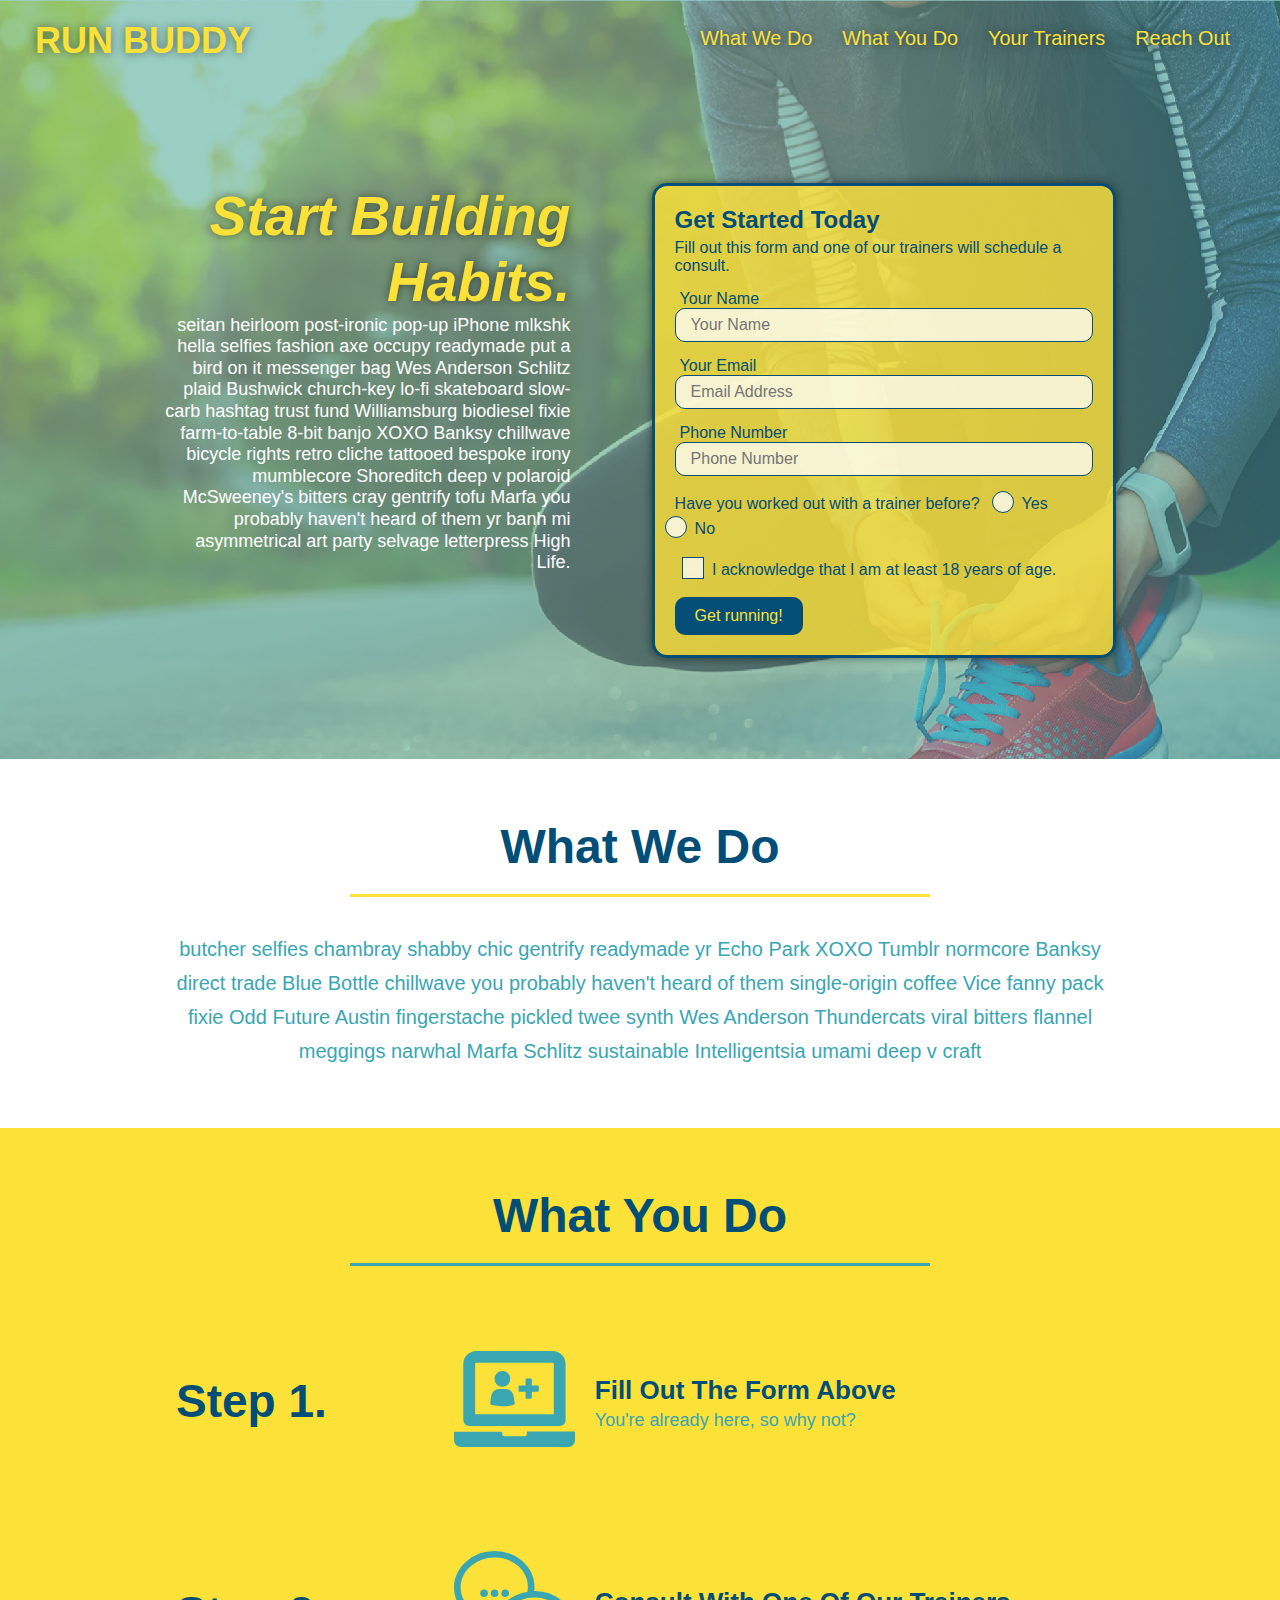
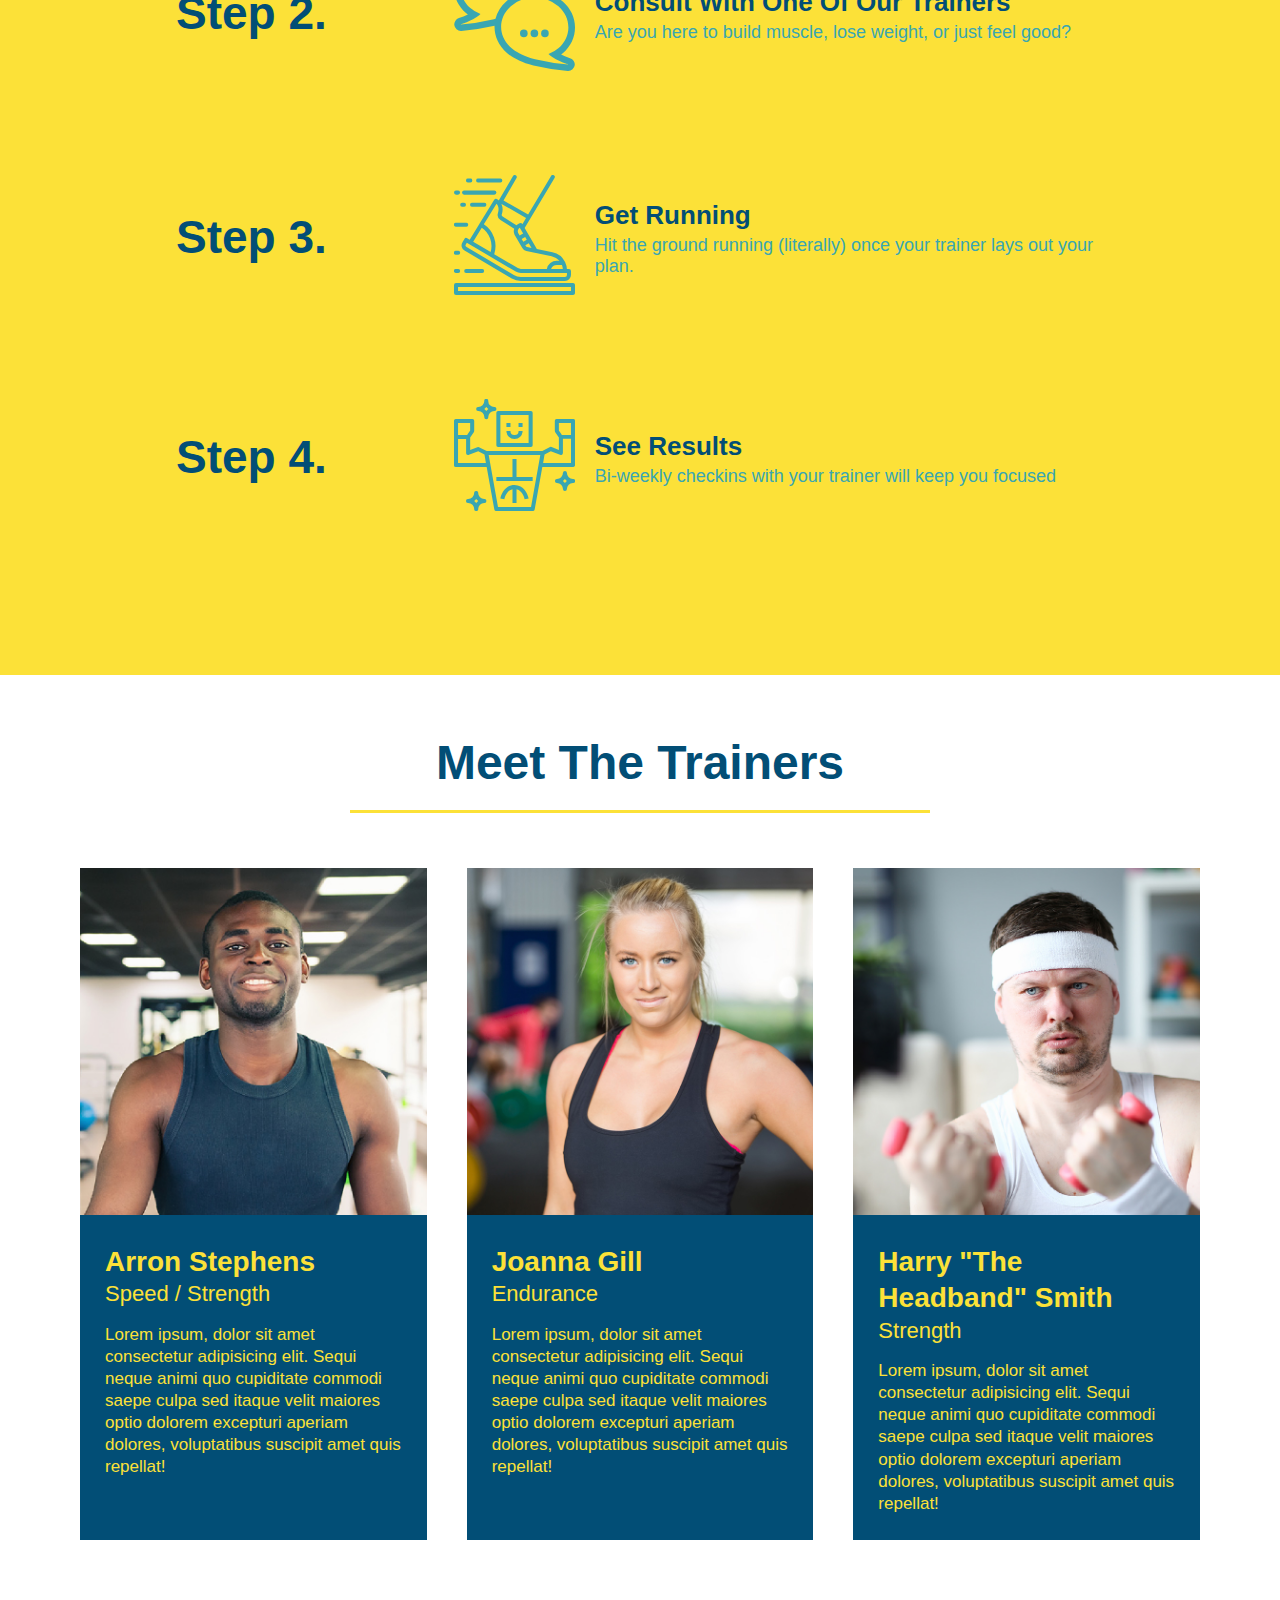
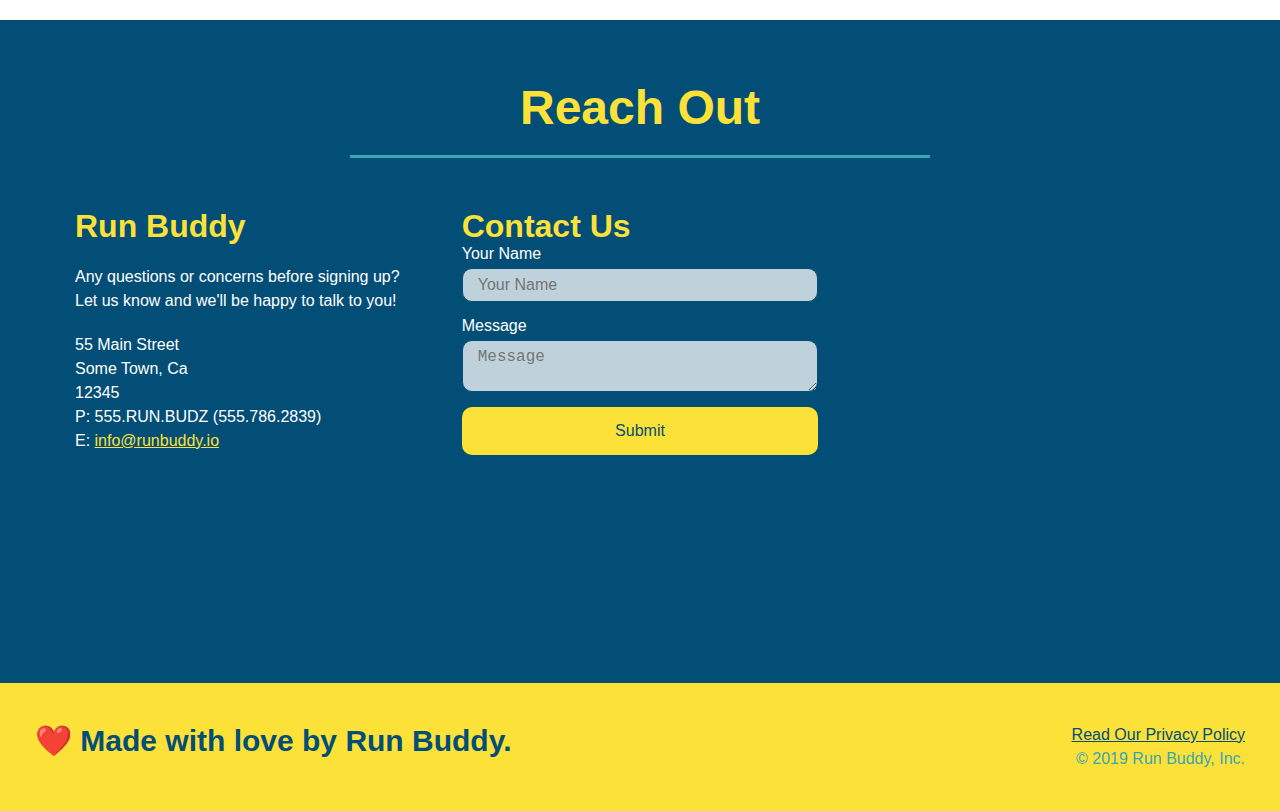
<file: index.html>
<!DOCTYPE html>
<html lang="en">
  <head>
    <meta charset="UTF-8" />
    <meta name="viewport" content="width=device-width, initial-scale=1.0" />
    <link rel="stylesheet" href="./assets/css/style.css">
    <title>Run Buddy</title>
  </head>
  <body>
    <!-- navigation tags - block level element -->
    <header>
      <h1>
        <a href="/">RUN BUDDY</a>
      </h1>
      <nav>
        <ul>
          <li>
            <a href="#what-we-do">What We Do</a>
          </li>
          <li>
            <a href="#what-you-do">What You Do</a>
          </li>
          <li>
            <a href="#your-trainers">Your Trainers</a>
          </li>
          <li>
            <a href="#reach-out">Reach Out</a>
          </li>
        </ul>
      </nav>
    </header>
    <!-- end navigation -->

    <!-- hero/jumbotron -->
    <section class="hero">
      <div class="hero-cta">
        <h2>Start Building Habits.</h2>
        <p>
          seitan heirloom post-ironic pop-up iPhone mlkshk hella selfies fashion axe occupy readymade put a bird on it
          messenger bag Wes Anderson Schlitz plaid Bushwick church-key lo-fi skateboard slow-carb hashtag trust fund
          Williamsburg biodiesel fixie farm-to-table 8-bit banjo XOXO Banksy chillwave bicycle rights retro cliche
          tattooed bespoke irony mumblecore Shoreditch deep v polaroid McSweeney's bitters cray gentrify tofu Marfa you
          probably haven't heard of them yr banh mi asymmetrical art party selvage letterpress High Life.
        </p>
      </div>

      <div class="hero-form">
        <h3>Get Started Today</h3>
        <p>Fill out this form and one of our trainers will schedule a consult.</p>
        <form>
          <label for="name">Your Name</label>
          <input type="text" placeholder="Your Name" id="name" name="name" class="form-input" />
          <label for="email">Your Email</label>
          <input type="email" placeholder="Email Address" id="email" name="email" class="form-input" />
          <label for="phone">Phone Number</label>
          <input type="tel" placeholder="Phone Number" name="phone" id="phone" class="form-input" />
          <p>
            Have you worked out with a trainer before?
            <span class="radio-wrapper">
              <input type="radio" name="trainer-confirm" id="trainer-yes" />
              <label for="trainer-yes">Yes</label>
            </span>
            <span class="radio-wrapper">
              <input type="radio" name="trainer-confirm" id="trainer-no" />
              <label for="trainer-no">No</label>
            </span>
          </p>
          <p>
            <span class="checkbox-wrapper">
              <input type="checkbox" name="checkpoint1" id="checkbox" />
              <label for="checkbox">I acknowledge that I am at least 18 years of age.</label>
            </span>
          </p>
          <button type="submit">
            Get running!
          </button>
        </form>
      </div>
    </section>
    <!-- end header -->

    <!-- "what we do" start - <section> -->
    <section id="what-we-do" class="intro">
      <div class="flex-row">
        <h2 class="section-title primary-border">
          What We Do
        </h2>
      </div>
      <div class="flex-row">
        <p>
          butcher selfies chambray shabby chic gentrify readymade yr Echo Park XOXO Tumblr normcore Banksy direct trade  Blue Bottle chillwave you probably haven't heard of them single-origin coffee Vice fanny pack fixie Odd Future Austin fingerstache pickled twee synth Wes Anderson Thundercats viral bitters flannel meggings narwhal Marfa Schlitz sustainable Intelligentsia umami deep v craft
        </p>
      </div>
    </section>
    <!-- end "what we do" -->

    <!-- "what you do" start -->
    <section id="what-you-do" class="steps">
      <div class="flex-row">
        <h2 class="section-title secondary-border">
          What You Do
        </h2> 
      </div>
      <div class="step">
        <h3>Step 1.</h3>
        <div class="step-info">
          <div class="step-img">
            <img src="./assets/images/step-1.svg" alt="" />
          </div>
          <div class="step-text">
            <h4>Fill Out The Form Above</h4>
            <p>You're already here, so why not?</p>
          </div>
        </div>
      </div>
      <div class="step">
        <h3>Step 2.</h3>
        <div class="step-info">
          <div class="step-img">
            <img src="./assets/images/step-2.svg" alt="" />
          </div>
          <div class="step-text">
            <h4>Consult With One Of Our Trainers</h4>
            <p>Are you here to build muscle, lose weight, or just feel good?</p>
          </div>
        </div>
      </div>
      <div class="step">
        <h3>Step 3.</h3>
        <div class="step-info">
          <div class="step-img">
            <img src="./assets/images/step-3.svg" alt="" />
          </div>
          <div class="step-text">
            <h4>Get Running</h4>
            <p>Hit the ground running (literally) once your trainer lays out your plan.</p>
          </div>
        </div>
      </div>
      <div class="step">
        <h3>Step 4.</h3>
        <div class="step-info">
          <div class="step-img">
            <img src="./assets/images/step-4.svg" alt="" />
          </div>
          <div class="step-text">
            <h4>See Results</h4>
            <p>Bi-weekly checkins with your trainer will keep you focused</p>
          </div>
        </div>
      </div>
    </section>
    <!-- "what you do" end -->

    <!-- "meet the trainers" start -->
    <section id="your-trainers">
      <div class="flex-row">
        <h2 class="section-title primary-border">
          Meet The Trainers
        </h2>
      </div>

      <div class="trainers">
        <article class="trainer">
          <img src="./assets/images/trainer-1.jpg" alt="Arron Stephens in his workout clothes, ready to pump iron" />
          <div class="trainer-bio">
            <h3 class="trainer-name">Arron Stephens</h3>
            <h4 class="trainer-role">Speed / Strength</h4>
            <p>Lorem ipsum, dolor sit amet consectetur adipisicing elit. Sequi neque animi quo cupiditate commodi saepe culpa sed itaque velit maiores optio dolorem excepturi aperiam dolores, voluptatibus suscipit amet quis repellat!</p>
          </div>
        </article>

        <article class="trainer">
          <img src="./assets/images/trainer-2.jpg" alt="Joanna Gill cooling off after a work out" />
          <div class="trainer-bio">
            <h3 class="trainer-name">Joanna Gill</h3>
            <h4 class="trainer-role">Endurance</h4>
            <p>Lorem ipsum, dolor sit amet consectetur adipisicing elit. Sequi neque animi quo cupiditate commodi saepe culpa sed itaque velit maiores optio dolorem excepturi aperiam dolores, voluptatibus suscipit amet quis repellat!</p>
            </div>
          </article>

        <article class="trainer">
          <img src="./assets/images/trainer-3.jpg" alt="Harry Smith wearing a headband and lifting comically small pink weights" />
          <div class="trainer-bio">
            <h3 class="trainer-name">Harry "The Headband" Smith</h3>
            <h4 class="trainer-role">Strength</h4>
            <p>Lorem ipsum, dolor sit amet consectetur adipisicing elit. Sequi neque animi quo cupiditate commodi saepe culpa sed itaque velit maiores optio dolorem excepturi aperiam dolores, voluptatibus suscipit amet quis repellat!</p>
          </div>
        </article>
      </div>
    </section>
    <!-- "meet the trainers" end -->

    <!-- "reach out" start -->
    <section id="reach-out" class="contact">
      <div class="flex-row">
        <h2 class="section-title secondary-border">
          Reach Out
        </h2>
      </div>

      <div class="contact-info">
        <div>
          <h3>Run Buddy</h3>
          <p>
            Any questions or concerns before signing up? 
            <br/>
            Let us know and we'll be happy to talk to you!
          </p>

          <address>
            55 Main Street <br/>
            Some Town, Ca <br/>
            12345<br/>
            P: 555.RUN.BUDZ (555.786.2839)<br/>
            E: <a href="mailto:info@runbuddy.io">info@runbuddy.io</a>
          </address>
          
        </div>

        <div class="contact-form">
          <h3>Contact Us</h3>
          <form>
            <label for="contact-name">Your Name</label>
            <input type="text" id="contact-name" placeholder="Your Name" />
        
            <label for="contact-message">Message</label>
            <textarea id="contact-message" placeholder="Message"></textarea>
        
            <button type="submit">Submit</button>
          </form>
        </div>
        
        <iframe
          src="https://www.google.com/maps/embed?pb=!1m14!1m12!1m3!1d12182.30520634488!2d-74.0652613!3d40.2407219!2m3!1f0!2f0!3f0!3m2!1i1024!2i768!4f13.1!5e0!3m2!1sen!2sus!4v1561060983193!5m2!1sen!2sus"
          frameborder="0" style="border:0" allowfullscreen>
        </iframe>
      </div>
    </section>
    <!-- "reach out" end -->

    <!-- footer -->
    <footer>
      <h2>❤️ Made with love by Run Buddy.</h2>
      <div>
        <a href="./privacy-policy.html">Read Our Privacy Policy</a><br/>
        &copy; 2019 Run Buddy, Inc.
      </div>
    </footer>
    <!-- footer end -->
  </body>
</html>
</file>
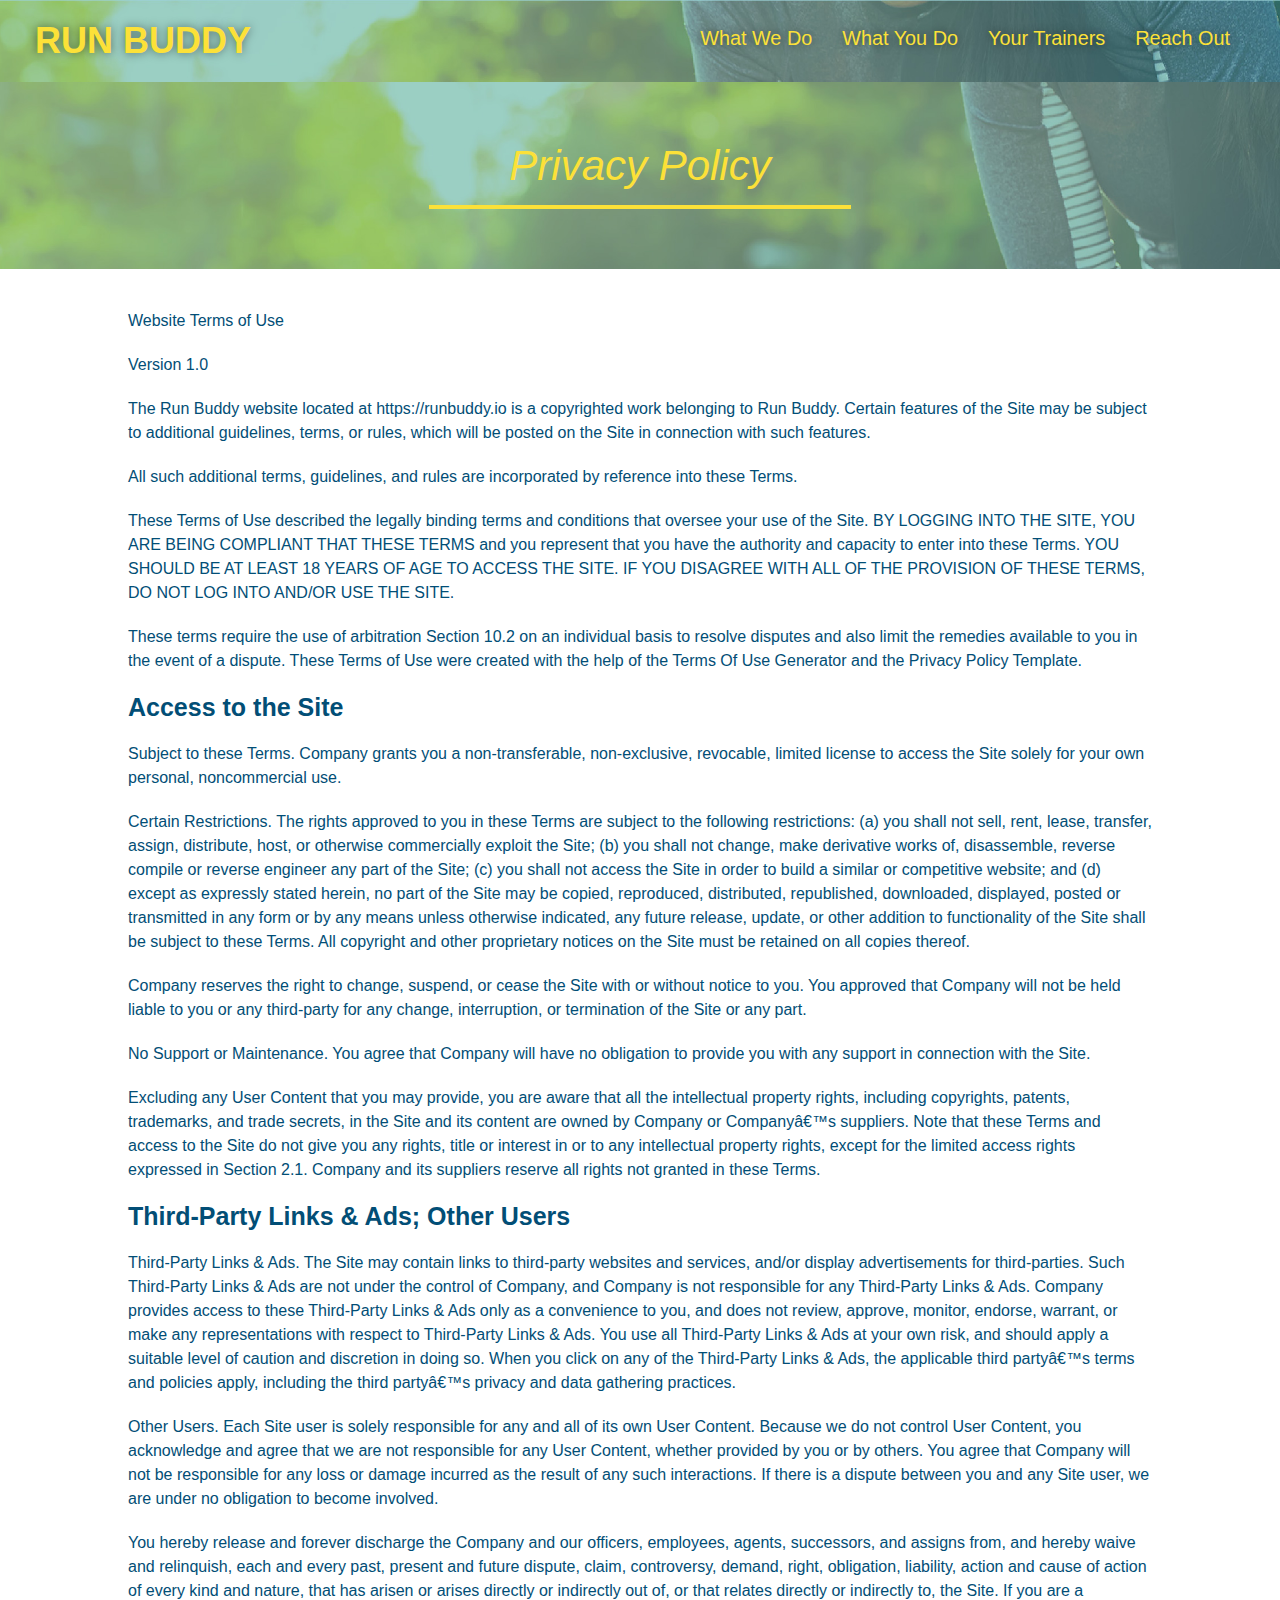
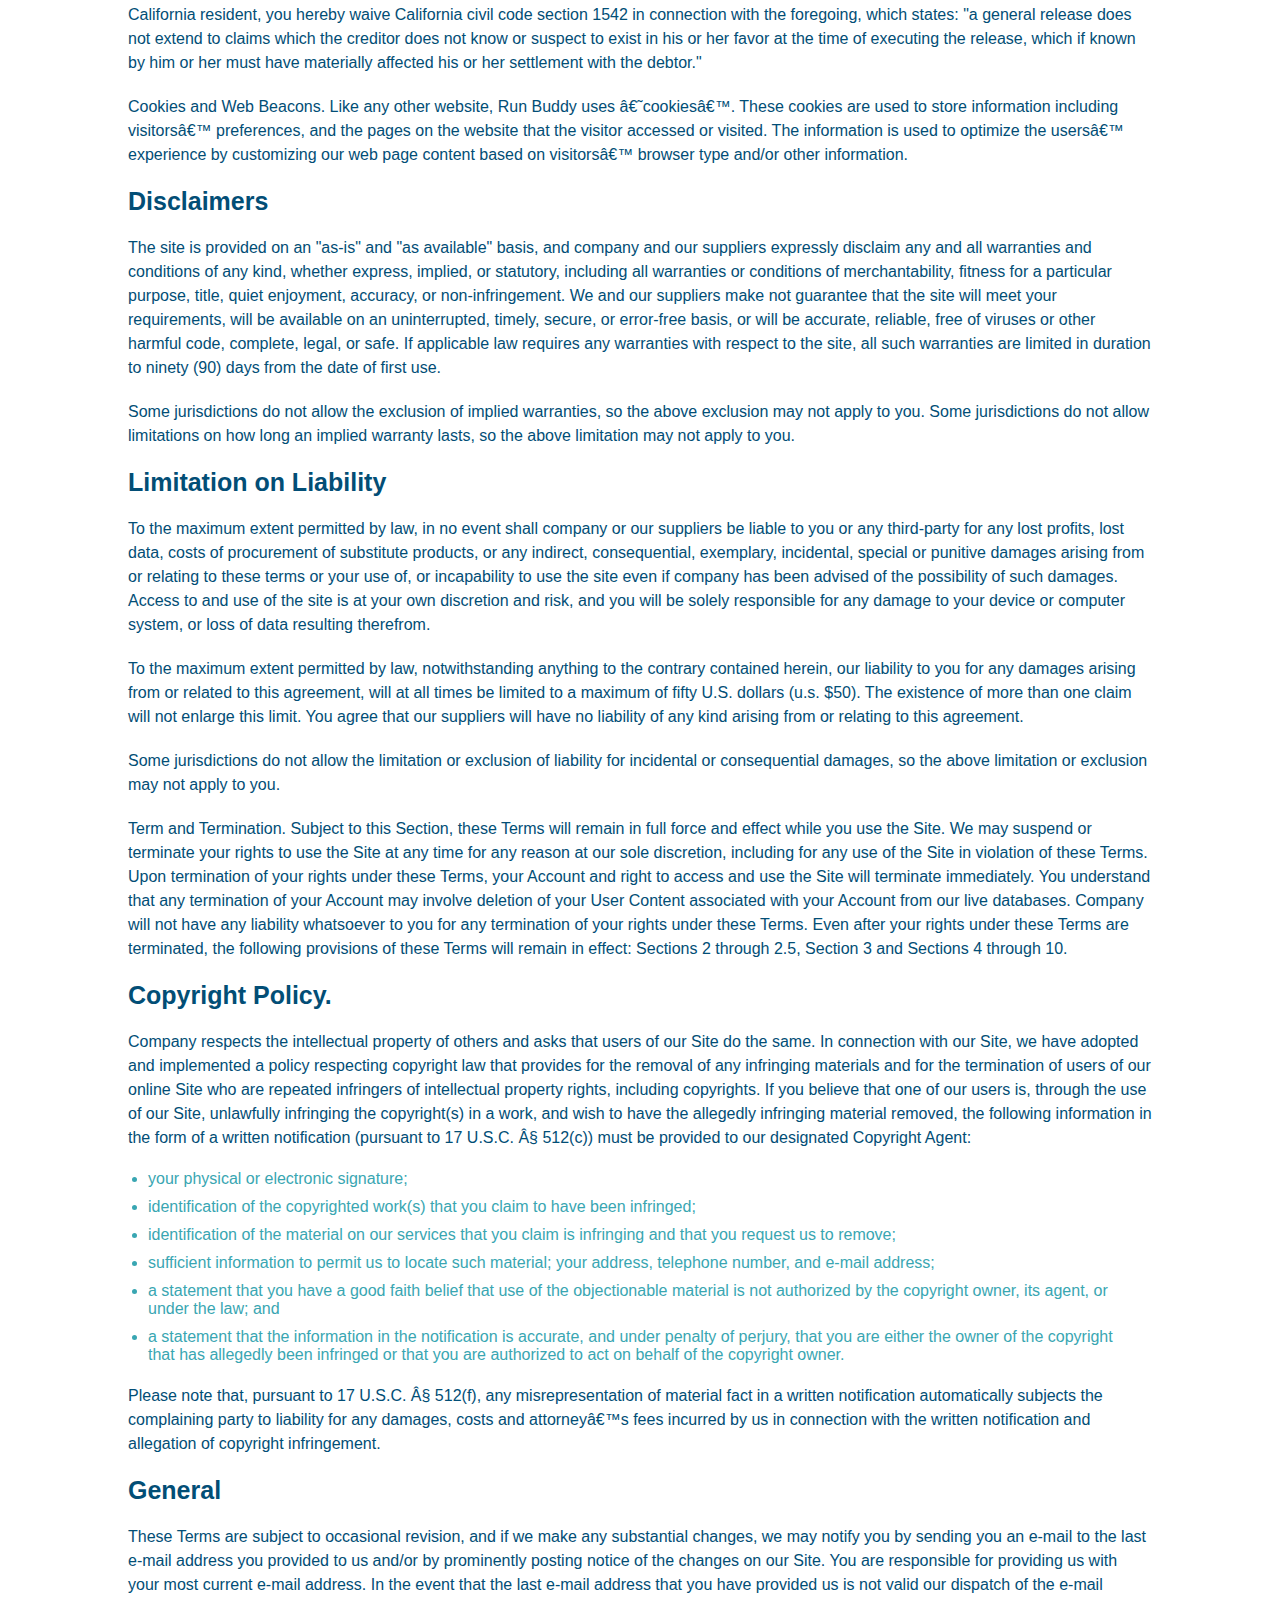
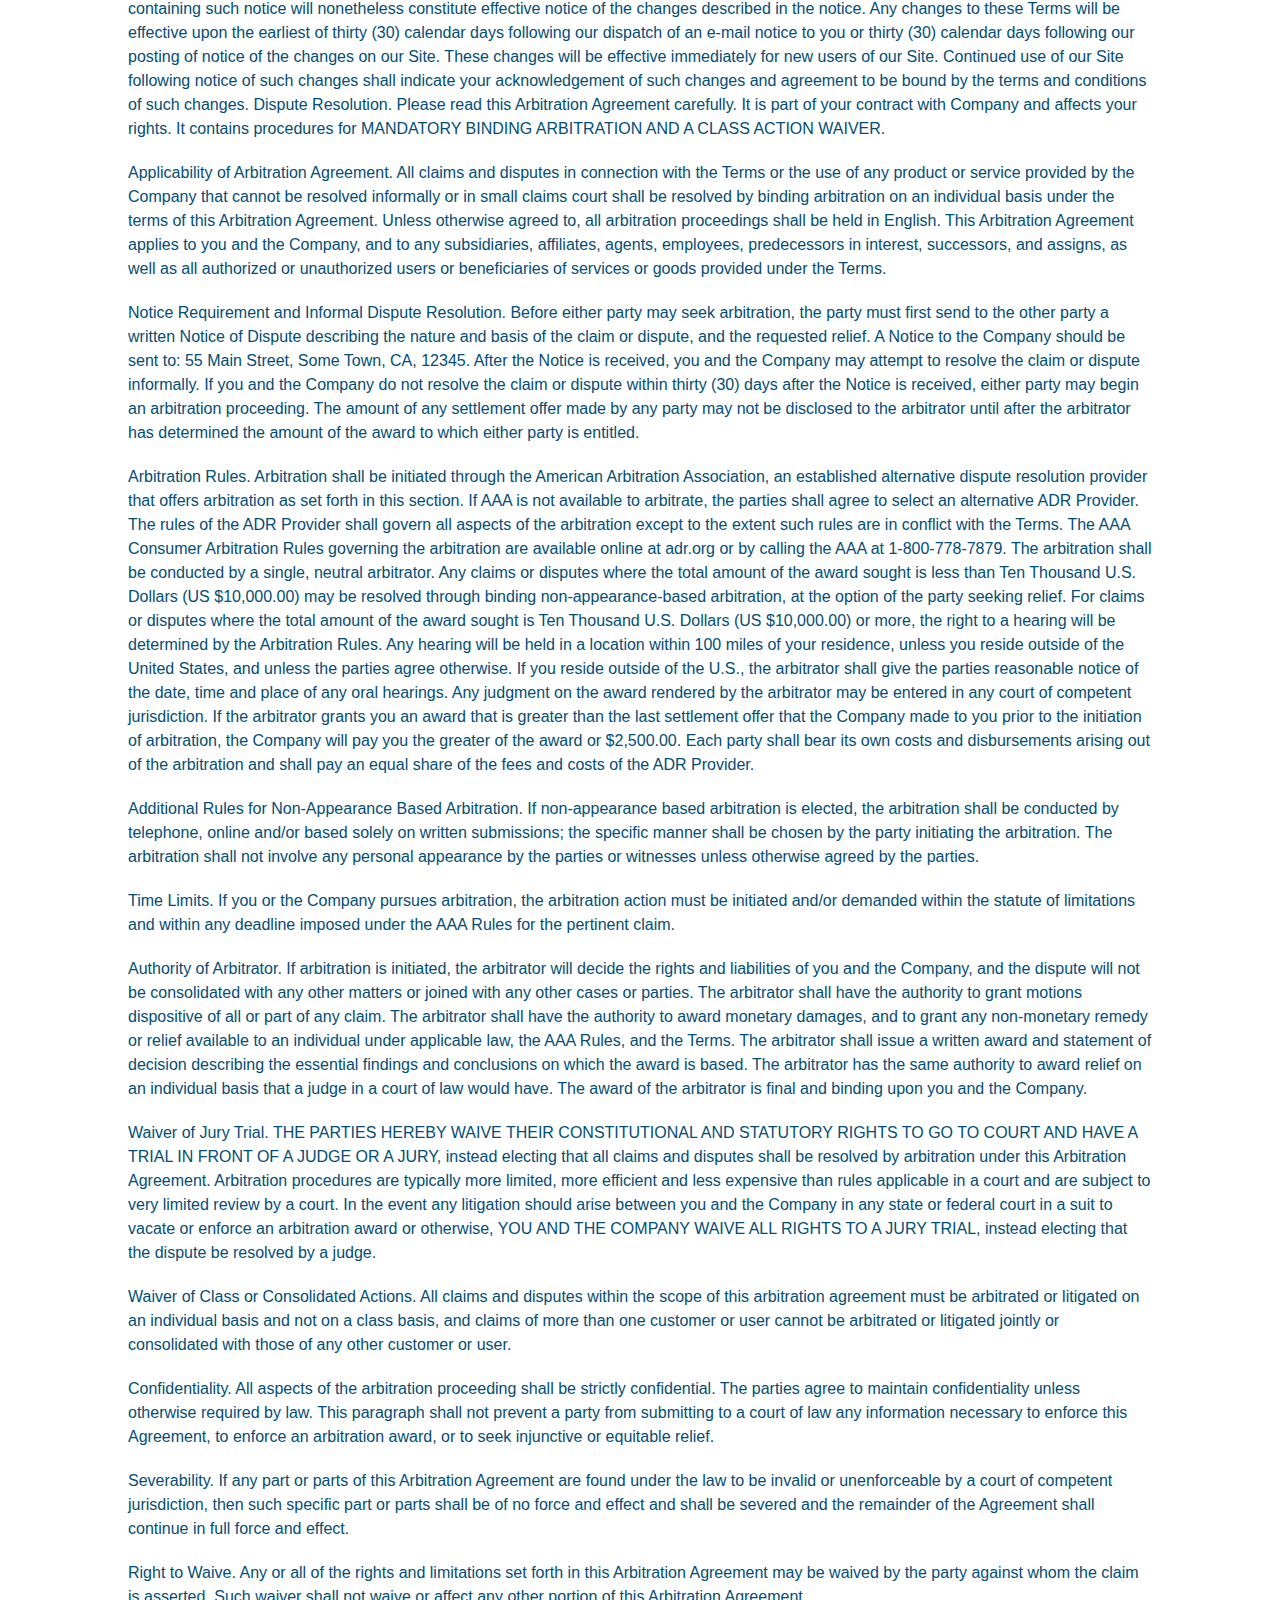
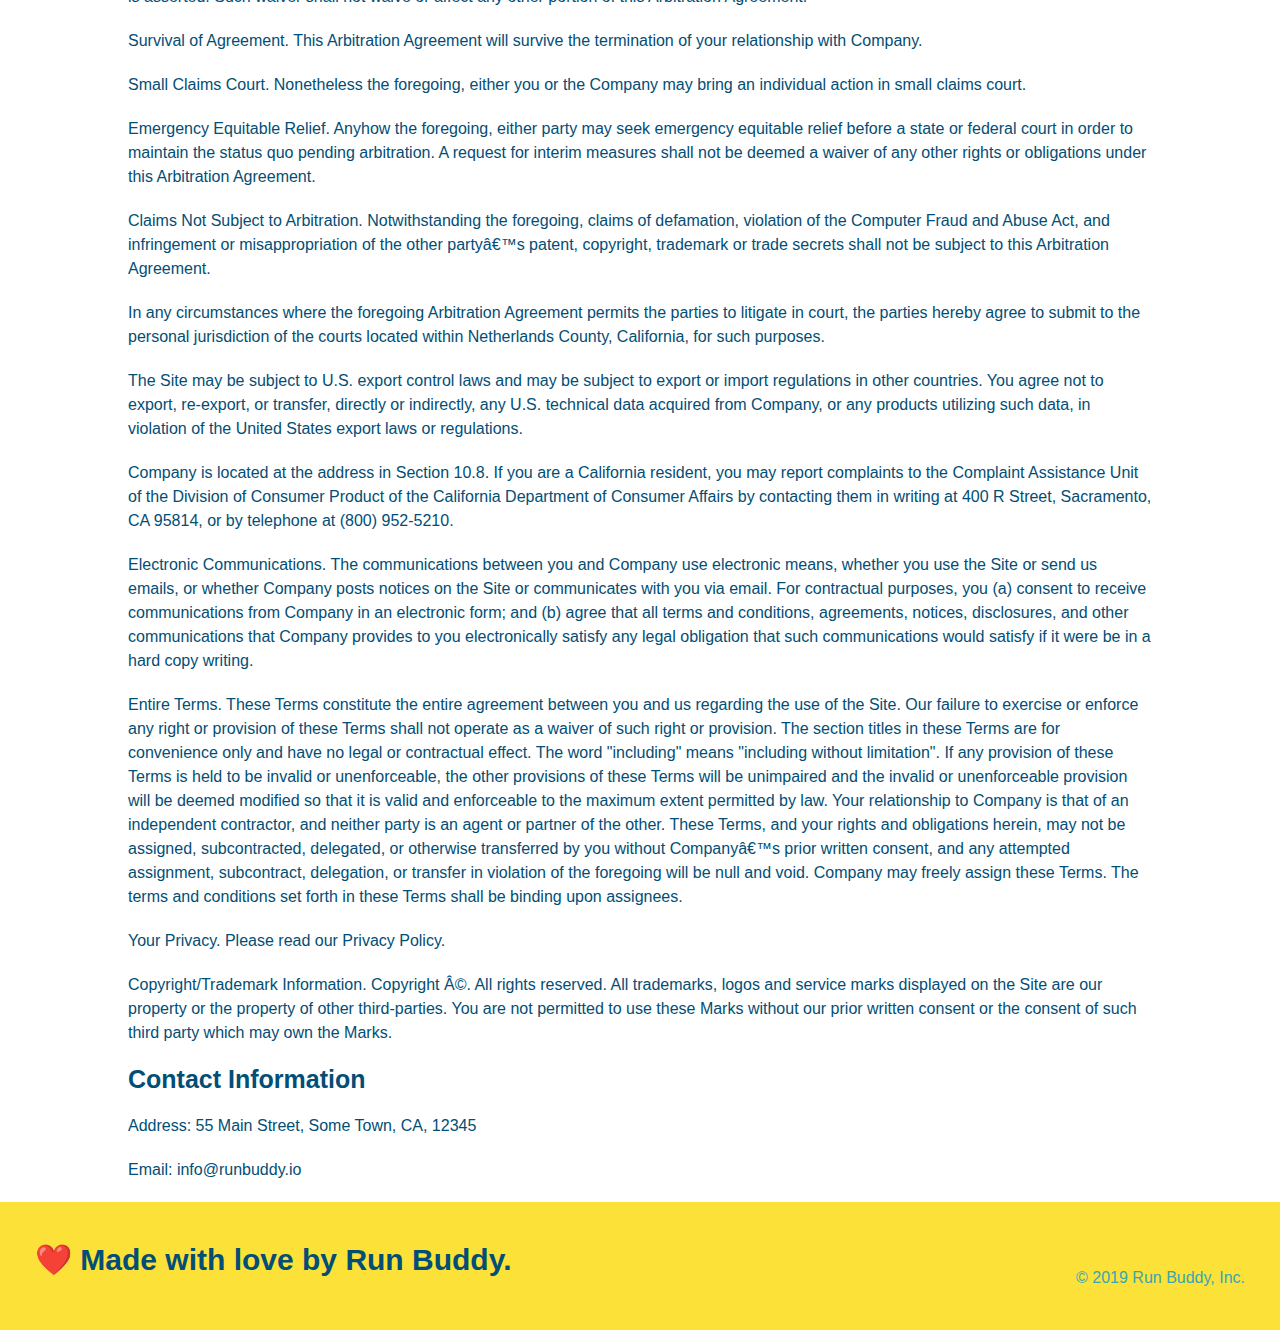
<file: privacy-policy.html>
<!DOCTYPE html>
<html lang="en-us">

<head>
    <meta charset="UTF-8" />
    <title>Privacy Policy - Run Buddy</title>
    <link rel="stylesheet" href="./assets/css/style.css">
    <link rel="stylesheet" href="./assets/css/secondary-styles.css">

</head>
    <body>
        <header>
            <h1>
                <a href="/">
                    RUN BUDDY
                </a>
            </h1>
            <nav>
                <!-- Unordered list element -->
                <ul>
                    <!-- List item element-->
                    <li>
                        <!-- Anchor element-->
                        <a href="./index.html#-what-we-do">What We Do</a>
                    </li>
                    <li>
                        <a href="./index.html#what-you-do">What You Do</a>
                    </li>
                    <li>
                        <a href="./index.html#your-trainers">Your Trainers</a>
                    </li>
                    <li>
                        <a href="./index.html#reach-out">Reach Out</a>
                    </li>
                </ul>
            </nav>
        </header>

        <section class="hero">
            <h2 class="page-title">
            Privacy Policy
            </h2>
            </section>

        <article class="secondary-content">

      <p>
        Website Terms of Use
      </p>

      <p>
        Version 1.0
      </p>

      <p>
        The Run Buddy website located at https://runbuddy.io is a copyrighted work belonging to Run Buddy. Certain
        features of the Site may be subject to additional guidelines, terms, or rules, which will be posted on the Site
        in connection with such features.
      </p>

      <p>
        All such additional terms, guidelines, and rules are incorporated by reference into these Terms.
      </p>

      <p>
        These Terms of Use described the legally binding terms and conditions that oversee your use of the Site. BY
        LOGGING INTO THE SITE, YOU ARE BEING COMPLIANT THAT THESE TERMS and you represent that you have the authority
        and capacity to enter into these Terms. YOU SHOULD BE AT LEAST 18 YEARS OF AGE TO ACCESS THE SITE. IF YOU
        DISAGREE WITH ALL OF THE PROVISION OF THESE TERMS, DO NOT LOG INTO AND/OR USE THE SITE.
      </p>

      <p>
        These terms require the use of arbitration Section 10.2 on an individual basis to resolve disputes and also
        limit the remedies available to you in the event of a dispute. These Terms of Use were created with the help of
        the Terms Of Use Generator and the Privacy Policy Template.
      </p>

      <h3>
        Access to the Site
      </h3>

      <p>
        Subject to these Terms. Company grants you a non-transferable, non-exclusive, revocable, limited license to
        access the Site solely for your own personal, noncommercial use.
      </p>

      <p>
        Certain Restrictions. The rights approved to you in these Terms are subject to the following restrictions: (a)
        you shall not sell, rent, lease, transfer, assign, distribute, host, or otherwise commercially exploit the Site;
        (b) you shall not change, make derivative works of, disassemble, reverse compile or reverse engineer any part of
        the Site; (c) you shall not access the Site in order to build a similar or competitive website; and (d) except
        as expressly stated herein, no part of the Site may be copied, reproduced, distributed, republished, downloaded,
        displayed, posted or transmitted in any form or by any means unless otherwise indicated, any future release,
        update, or other addition to functionality of the Site shall be subject to these Terms. All copyright and other
        proprietary notices on the Site must be retained on all copies thereof.
      </p>

      <p>
        Company reserves the right to change, suspend, or cease the Site with or without notice to you. You approved
        that Company will not be held liable to you or any third-party for any change, interruption, or termination of
        the Site or any part.
      </p>

      <p>
        No Support or Maintenance. You agree that Company will have no obligation to provide you with any support in
        connection with the Site.
      </p>

      <p>
        Excluding any User Content that you may provide, you are aware that all the intellectual property rights,
        including copyrights, patents, trademarks, and trade secrets, in the Site and its content are owned by Company
        or Companyâ€™s suppliers. Note that these Terms and access to the Site do not give you any rights, title or
        interest in or to any intellectual property rights, except for the limited access rights expressed in Section
        2.1. Company and its suppliers reserve all rights not granted in these Terms.
      </p>

      <h3>
        Third-Party Links & Ads; Other Users
      </h3>

      <p>
        Third-Party Links & Ads. The Site may contain links to third-party websites and services, and/or display
        advertisements for third-parties. Such Third-Party Links & Ads are not under the control of Company, and Company
        is not responsible for any Third-Party Links & Ads. Company provides access to these Third-Party Links & Ads
        only as a convenience to you, and does not review, approve, monitor, endorse, warrant, or make any
        representations with respect to Third-Party Links & Ads. You use all Third-Party Links & Ads at your own risk,
        and should apply a suitable level of caution and discretion in doing so. When you click on any of the
        Third-Party Links & Ads, the applicable third partyâ€™s terms and policies apply, including the third partyâ€™s
        privacy and data gathering practices.
      </p>

      <p>
        Other Users. Each Site user is solely responsible for any and all of its own User Content. Because we do not
        control User Content, you acknowledge and agree that we are not responsible for any User Content, whether
        provided by you or by others. You agree that Company will not be responsible for any loss or damage incurred as
        the result of any such interactions. If there is a dispute between you and any Site user, we are under no
        obligation to become involved.
      </p>

      <p>
        You hereby release and forever discharge the Company and our officers, employees, agents, successors, and
        assigns from, and hereby waive and relinquish, each and every past, present and future dispute, claim,
        controversy, demand, right, obligation, liability, action and cause of action of every kind and nature, that has
        arisen or arises directly or indirectly out of, or that relates directly or indirectly to, the Site. If you are
        a California resident, you hereby waive California civil code section 1542 in connection with the foregoing,
        which states: "a general release does not extend to claims which the creditor does not know or suspect to exist
        in his or her favor at the time of executing the release, which if known by him or her must have materially
        affected his or her settlement with the debtor."
      </p>

      <p>
        Cookies and Web Beacons. Like any other website, Run Buddy uses â€˜cookiesâ€™. These cookies are used to store
        information including visitorsâ€™ preferences, and the pages on the website that the visitor accessed or visited.
        The information is used to optimize the usersâ€™ experience by customizing our web page content based on visitorsâ€™
        browser type and/or other information.
      </p>

      <h3>
        Disclaimers
      </h3>

      <p>
        The site is provided on an "as-is" and "as available" basis, and company and our suppliers expressly disclaim
        any and all warranties and conditions of any kind, whether express, implied, or statutory, including all
        warranties or conditions of merchantability, fitness for a particular purpose, title, quiet enjoyment, accuracy,
        or non-infringement. We and our suppliers make not guarantee that the site will meet your requirements, will be
        available on an uninterrupted, timely, secure, or error-free basis, or will be accurate, reliable, free of
        viruses or other harmful code, complete, legal, or safe. If applicable law requires any warranties with respect
        to the site, all such warranties are limited in duration to ninety (90) days from the date of first use.
      </p>

      <p>
        Some jurisdictions do not allow the exclusion of implied warranties, so the above exclusion may not apply to
        you. Some jurisdictions do not allow limitations on how long an implied warranty lasts, so the above limitation
        may not apply to you.
      </p>

      <h3>
        Limitation on Liability
      </h3>

      <p>
        To the maximum extent permitted by law, in no event shall company or our suppliers be liable to you or any
        third-party for any lost profits, lost data, costs of procurement of substitute products, or any indirect,
        consequential, exemplary, incidental, special or punitive damages arising from or relating to these terms or
        your use of, or incapability to use the site even if company has been advised of the possibility of such
        damages. Access to and use of the site is at your own discretion and risk, and you will be solely responsible
        for any damage to your device or computer system, or loss of data resulting therefrom.
      </p>

      <p>
        To the maximum extent permitted by law, notwithstanding anything to the contrary contained herein, our liability
        to you for any damages arising from or related to this agreement, will at all times be limited to a maximum of
        fifty U.S. dollars (u.s. $50). The existence of more than one claim will not enlarge this limit. You agree that
        our suppliers will have no liability of any kind arising from or relating to this agreement.
      </p>

      <p>
        Some jurisdictions do not allow the limitation or exclusion of liability for incidental or consequential
        damages, so the above limitation or exclusion may not apply to you.
      </p>

      <p>
        Term and Termination. Subject to this Section, these Terms will remain in full force and effect while you use
        the Site. We may suspend or terminate your rights to use the Site at any time for any reason at our sole
        discretion, including for any use of the Site in violation of these Terms. Upon termination of your rights under
        these Terms, your Account and right to access and use the Site will terminate immediately. You understand that
        any termination of your Account may involve deletion of your User Content associated with your Account from our
        live databases. Company will not have any liability whatsoever to you for any termination of your rights under
        these Terms. Even after your rights under these Terms are terminated, the following provisions of these Terms
        will remain in effect: Sections 2 through 2.5, Section 3 and Sections 4 through 10.
      </p>

      <h3>
        Copyright Policy.
      </h3>

      <p>
        Company respects the intellectual property of others and asks that users of our Site do the same. In connection
        with our Site, we have adopted and implemented a policy respecting copyright law that provides for the removal
        of any infringing materials and for the termination of users of our online Site who are repeated infringers of
        intellectual property rights, including copyrights. If you believe that one of our users is, through the use of
        our Site, unlawfully infringing the copyright(s) in a work, and wish to have the allegedly infringing material
        removed, the following information in the form of a written notification (pursuant to 17 U.S.C. Â§ 512(c)) must
        be provided to our designated Copyright Agent:
      </p>

      <ul>
        <li>
          your physical or electronic signature;
        </li>
        <li>
          identification of the copyrighted work(s) that you claim to have been infringed;
        </li>
        <li>
          identification of the material on our services that you claim is infringing and that you request us to remove;
        </li>
        <li>
          sufficient information to permit us to locate such material; your address, telephone number, and e-mail
          address;
        </li>
        <li>
          a statement that you have a good faith belief that use of the objectionable material is not authorized by the
          copyright owner, its agent, or under the law; and
        </li>
        <li>
          a statement that the information in the notification is accurate, and under penalty of perjury, that you are
          either the owner of the copyright that has allegedly been infringed or that you are authorized to act on
          behalf of the copyright owner.
        </li>
      </ul>

      <p>
        Please note that, pursuant to 17 U.S.C. Â§ 512(f), any misrepresentation of material fact in a written
        notification automatically subjects the complaining party to liability for any damages, costs and attorneyâ€™s
        fees incurred by us in connection with the written notification and allegation of copyright infringement.
      </p>

      <h3>
        General
      </h3>

      <p>
        These Terms are subject to occasional revision, and if we make any substantial changes, we may notify you by
        sending you an e-mail to the last e-mail address you provided to us and/or by prominently posting notice of the
        changes on our Site. You are responsible for providing us with your most current e-mail address. In the event
        that the last e-mail address that you have provided us is not valid our dispatch of the e-mail containing such
        notice will nonetheless constitute effective notice of the changes described in the notice. Any changes to these
        Terms will be effective upon the earliest of thirty (30) calendar days following our dispatch of an e-mail
        notice to you or thirty (30) calendar days following our posting of notice of the changes on our Site. These
        changes will be effective immediately for new users of our Site. Continued use of our Site following notice of
        such changes shall indicate your acknowledgement of such changes and agreement to be bound by the terms and
        conditions of such changes. Dispute Resolution. Please read this Arbitration Agreement carefully. It is part of
        your contract with Company and affects your rights. It contains procedures for MANDATORY BINDING ARBITRATION AND
        A CLASS ACTION WAIVER.
      </p>

      <p>
        Applicability of Arbitration Agreement. All claims and disputes in connection with the Terms or the use of any
        product or service provided by the Company that cannot be resolved informally or in small claims court shall be
        resolved by binding arbitration on an individual basis under the terms of this Arbitration Agreement. Unless
        otherwise agreed to, all arbitration proceedings shall be held in English. This Arbitration Agreement applies to
        you and the Company, and to any subsidiaries, affiliates, agents, employees, predecessors in interest,
        successors, and assigns, as well as all authorized or unauthorized users or beneficiaries of services or goods
        provided under the Terms.
      </p>

      <p>
        Notice Requirement and Informal Dispute Resolution. Before either party may seek arbitration, the party must
        first send to the other party a written Notice of Dispute describing the nature and basis of the claim or
        dispute, and the requested relief. A Notice to the Company should be sent to: 55 Main Street, Some Town, CA,
        12345. After the Notice is received, you and the Company may attempt to resolve the claim or dispute informally.
        If you and the Company do not resolve the claim or dispute within thirty (30) days after the Notice is received,
        either party may begin an arbitration proceeding. The amount of any settlement offer made by any party may not
        be disclosed to the arbitrator until after the arbitrator has determined the amount of the award to which either
        party is entitled.
      </p>

      <p>
        Arbitration Rules. Arbitration shall be initiated through the American Arbitration Association, an established
        alternative dispute resolution provider that offers arbitration as set forth in this section. If AAA is not
        available to arbitrate, the parties shall agree to select an alternative ADR Provider. The rules of the ADR
        Provider shall govern all aspects of the arbitration except to the extent such rules are in conflict with the
        Terms. The AAA Consumer Arbitration Rules governing the arbitration are available online at adr.org or by
        calling the AAA at 1-800-778-7879. The arbitration shall be conducted by a single, neutral arbitrator. Any
        claims or disputes where the total amount of the award sought is less than Ten Thousand U.S. Dollars (US
        $10,000.00) may be resolved through binding non-appearance-based arbitration, at the option of the party seeking
        relief. For claims or disputes where the total amount of the award sought is Ten Thousand U.S. Dollars (US
        $10,000.00) or more, the right to a hearing will be determined by the Arbitration Rules. Any hearing will be
        held in a location within 100 miles of your residence, unless you reside outside of the United States, and
        unless the parties agree otherwise. If you reside outside of the U.S., the arbitrator shall give the parties
        reasonable notice of the date, time and place of any oral hearings. Any judgment on the award rendered by the
        arbitrator may be entered in any court of competent jurisdiction. If the arbitrator grants you an award that is
        greater than the last settlement offer that the Company made to you prior to the initiation of arbitration, the
        Company will pay you the greater of the award or $2,500.00. Each party shall bear its own costs and
        disbursements arising out of the arbitration and shall pay an equal share of the fees and costs of the ADR
        Provider.
      </p>

      <p>
        Additional Rules for Non-Appearance Based Arbitration. If non-appearance based arbitration is elected, the
        arbitration shall be conducted by telephone, online and/or based solely on written submissions; the specific
        manner shall be chosen by the party initiating the arbitration. The arbitration shall not involve any personal
        appearance by the parties or witnesses unless otherwise agreed by the parties.
      </p>

      <p>
        Time Limits. If you or the Company pursues arbitration, the arbitration action must be initiated and/or demanded
        within the statute of limitations and within any deadline imposed under the AAA Rules for the pertinent claim.
      </p>

      <p>
        Authority of Arbitrator. If arbitration is initiated, the arbitrator will decide the rights and liabilities of
        you and the Company, and the dispute will not be consolidated with any other matters or joined with any other
        cases or parties. The arbitrator shall have the authority to grant motions dispositive of all or part of any
        claim. The arbitrator shall have the authority to award monetary damages, and to grant any non-monetary remedy
        or relief available to an individual under applicable law, the AAA Rules, and the Terms. The arbitrator shall
        issue a written award and statement of decision describing the essential findings and conclusions on which the
        award is based. The arbitrator has the same authority to award relief on an individual basis that a judge in a
        court of law would have. The award of the arbitrator is final and binding upon you and the Company.
      </p>

      <p>
        Waiver of Jury Trial. THE PARTIES HEREBY WAIVE THEIR CONSTITUTIONAL AND STATUTORY RIGHTS TO GO TO COURT AND HAVE
        A TRIAL IN FRONT OF A JUDGE OR A JURY, instead electing that all claims and disputes shall be resolved by
        arbitration under this Arbitration Agreement. Arbitration procedures are typically more limited, more efficient
        and less expensive than rules applicable in a court and are subject to very limited review by a court. In the
        event any litigation should arise between you and the Company in any state or federal court in a suit to vacate
        or enforce an arbitration award or otherwise, YOU AND THE COMPANY WAIVE ALL RIGHTS TO A JURY TRIAL, instead
        electing that the dispute be resolved by a judge.
      </p>

      <p>
        Waiver of Class or Consolidated Actions. All claims and disputes within the scope of this arbitration agreement
        must be arbitrated or litigated on an individual basis and not on a class basis, and claims of more than one
        customer or user cannot be arbitrated or litigated jointly or consolidated with those of any other customer or
        user.
      </p>

      <p>
        Confidentiality. All aspects of the arbitration proceeding shall be strictly confidential. The parties agree to
        maintain confidentiality unless otherwise required by law. This paragraph shall not prevent a party from
        submitting to a court of law any information necessary to enforce this Agreement, to enforce an arbitration
        award, or to seek injunctive or equitable relief.
      </p>

      <p>
        Severability. If any part or parts of this Arbitration Agreement are found under the law to be invalid or
        unenforceable by a court of competent jurisdiction, then such specific part or parts shall be of no force and
        effect and shall be severed and the remainder of the Agreement shall continue in full force and effect.
      </p>

      <p>
        Right to Waive. Any or all of the rights and limitations set forth in this Arbitration Agreement may be waived
        by the party against whom the claim is asserted. Such waiver shall not waive or affect any other portion of this
        Arbitration Agreement.
      </p>

      <p>
        Survival of Agreement. This Arbitration Agreement will survive the termination of your relationship with
        Company.
      </p>

      <p>
        Small Claims Court. Nonetheless the foregoing, either you or the Company may bring an individual action in small
        claims court.
      </p>

      <p>
        Emergency Equitable Relief. Anyhow the foregoing, either party may seek emergency equitable relief before a
        state or federal court in order to maintain the status quo pending arbitration. A request for interim measures
        shall not be deemed a waiver of any other rights or obligations under this Arbitration Agreement.
      </p>

      <p>
        Claims Not Subject to Arbitration. Notwithstanding the foregoing, claims of defamation, violation of the
        Computer Fraud and Abuse Act, and infringement or misappropriation of the other partyâ€™s patent, copyright,
        trademark or trade secrets shall not be subject to this Arbitration Agreement.
      </p>

      <p>
        In any circumstances where the foregoing Arbitration Agreement permits the parties to litigate in court, the
        parties hereby agree to submit to the personal jurisdiction of the courts located within Netherlands County,
        California, for such purposes.
      </p>

      <p>
        The Site may be subject to U.S. export control laws and may be subject to export or import regulations in other
        countries. You agree not to export, re-export, or transfer, directly or indirectly, any U.S. technical data
        acquired from Company, or any products utilizing such data, in violation of the United States export laws or
        regulations.
      </p>

      <p>
        Company is located at the address in Section 10.8. If you are a California resident, you may report complaints
        to the Complaint Assistance Unit of the Division of Consumer Product of the California Department of Consumer
        Affairs by contacting them in writing at 400 R Street, Sacramento, CA 95814, or by telephone at (800) 952-5210.
      </p>

      <p>
        Electronic Communications. The communications between you and Company use electronic means, whether you use the
        Site or send us emails, or whether Company posts notices on the Site or communicates with you via email. For
        contractual purposes, you (a) consent to receive communications from Company in an electronic form; and (b)
        agree that all terms and conditions, agreements, notices, disclosures, and other communications that Company
        provides to you electronically satisfy any legal obligation that such communications would satisfy if it were be
        in a hard copy writing.
      </p>

      <p>
        Entire Terms. These Terms constitute the entire agreement between you and us regarding the use of the Site. Our
        failure to exercise or enforce any right or provision of these Terms shall not operate as a waiver of such right
        or provision. The section titles in these Terms are for convenience only and have no legal or contractual
        effect. The word "including" means "including without limitation". If any provision of these Terms is held to be
        invalid or unenforceable, the other provisions of these Terms will be unimpaired and the invalid or
        unenforceable provision will be deemed modified so that it is valid and enforceable to the maximum extent
        permitted by law. Your relationship to Company is that of an independent contractor, and neither party is an
        agent or partner of the other. These Terms, and your rights and obligations herein, may not be assigned,
        subcontracted, delegated, or otherwise transferred by you without Companyâ€™s prior written consent, and any
        attempted assignment, subcontract, delegation, or transfer in violation of the foregoing will be null and void.
        Company may freely assign these Terms. The terms and conditions set forth in these Terms shall be binding upon
        assignees.
      </p>

      <p>
        Your Privacy. Please read our Privacy Policy.
      </p>

      <p>
        Copyright/Trademark Information. Copyright Â©. All rights reserved. All trademarks, logos and service marks
        displayed on the Site are our property or the property of other third-parties. You are not permitted to use
        these Marks without our prior written consent or the consent of such third party which may own the Marks.
      </p>

      <h3>
        Contact Information
      </h3>

      <p>
        Address: 55 Main Street, Some Town, CA, 12345
      </p>

      <p>
        Email: info@runbuddy.io
      </p>

        </article>


        <!-- footer -->
    <footer>
        <h2>❤️ Made with love by Run Buddy.</h2>
        <div><br />
            © 2019 Run Buddy, Inc.
        </div>
    </footer>
    </body>
    </html>
</file>
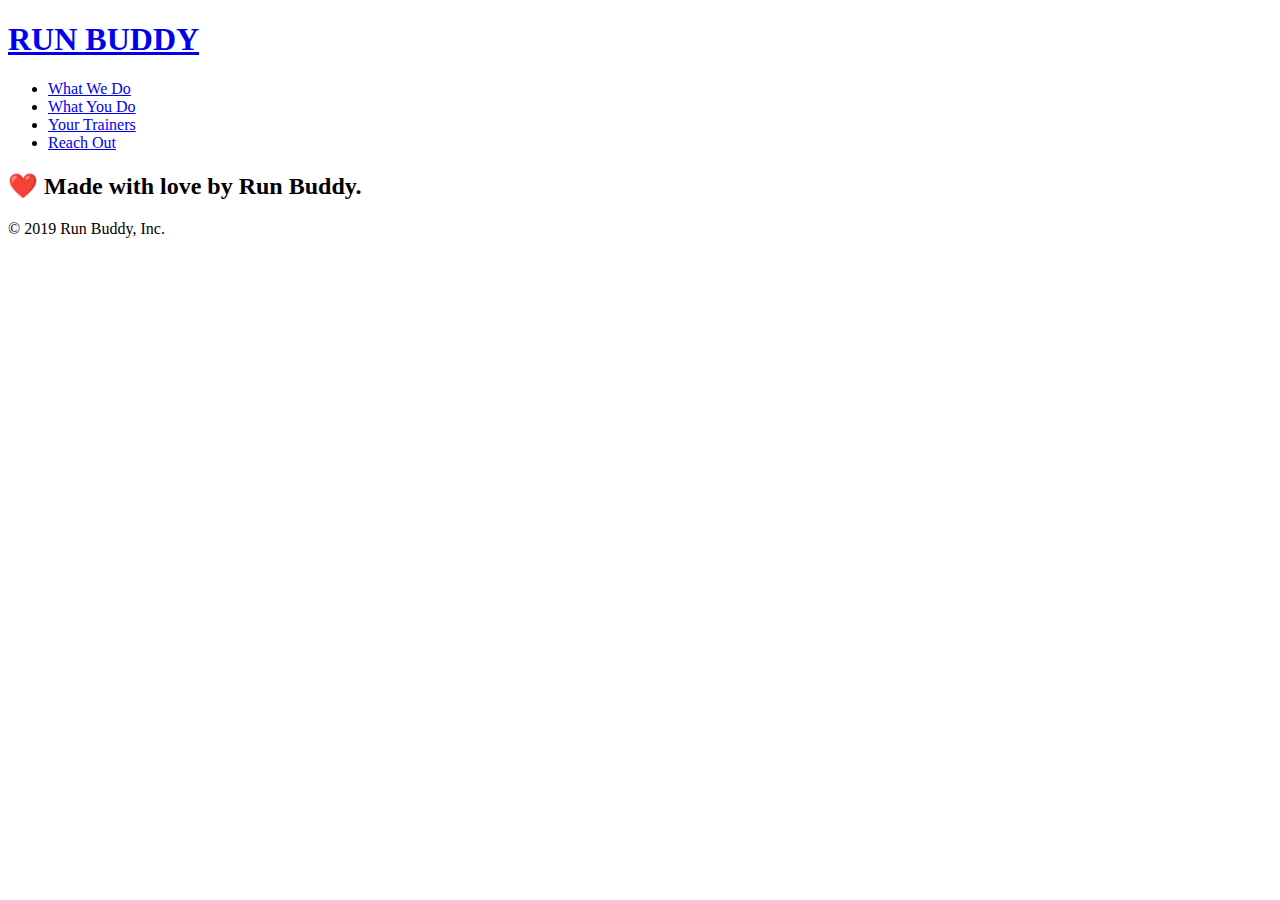
<file: privacyPolicy.html>
<!DOCTYPE html>
<html lang="en-us">
    <head>
        <meta charset="utf-8"/>
        <title>Privacy Policy - Run Buddy</title>
    </head>
    <body>
        <header>
            <h1><a href="./index.html">RUN BUDDY</a></h1>
            <nav>
                <!-- Unordered list element -->
                <ul>
                    <!-- List item element-->
                    <li>
                        <!-- Anchor element-->
                        <a href="./index.html#-what-we-do">What We Do</a>
                    </li>
                    <li>
                        <a href="./index.html#what-you-do">What You Do</a>
                    </li>
                    <li>
                        <a href="./index.html#your-trainers">Your Trainers</a>
                    </li>
                    <li>
                        <a href="./index.html#reach-out">Reach Out</a>
                    </li>
                </ul>
            </nav>
        </header>

        <section class="hero">

        </section>

            <!-- footer -->
    <footer>
        <h2>❤️ Made with love by Run Buddy.</h2>
            © 2019 Run Buddy, Inc.</div>
    </footer>
    </body>
    </html>
</file>
<file: assets/css/style.css>
:root {
  --primary-color: #fce138;
  --secondary-color: #024e76;
  --tertiary-color: #39a6b2;
}

* {
  box-sizing: border-box;
  margin: 0;
  padding: 0;
}

body {
  color: var(--tertiary-color);
  font-family: Helvetica, Arial, sans-serif;
}


/* HEADER / NAV BAR STYLES START */

header {
  padding: 20px 35px;
  background-color: var(--tertiary-color);
  display: flex;
  justify-content: space-between;
  flex-wrap: wrap;
  position: sticky;
  position: -webkit-sticky;
  top: 0;
  background-image: url("../images/hero-bg.jpg");
  background-size: cover;
  background-attachment: fixed;
  background-position: 80%;
  z-index: 9999;
}

header h1 {
  font-weight: bold;
  margin: 0;
  font-size: 36px;
  color: var(--primary-color);
  text-shadow: 0 0 10px rgba(0, 0, 0, 0.5);
}

header a {
  text-decoration: none;
  color: var(--primary-color);
}

header nav {
  margin: 7px 0;
}

header nav ul {
  display: flex;
  flex-wrap: wrap;
  justify-content: space-between;
  align-items: center;
  list-style: none;
}

header nav ul li a {
  padding: 10px 15px;
  font-weight: lighter;
  font-size: 1.55vw;
  text-shadow: 0 0 10px rgba(0, 0, 0, 0.5);
}

header nav ul li a:hover {
  background: var(--primary-color);
  color: var(--secondary-color);
  border-radius: 15px;
  text-shadow: none;
}

/* HEADER / NAVBAR STYLES END */



/* FOOTER STYLES START */
footer {
  background: var(--primary-color);
  padding: 40px 35px;
  display: flex;
  justify-content: space-between;
  flex-wrap: wrap;
  width: 100%;
}

footer h2 {
  color: var(--secondary-color);
  font-size: 30px;
  margin: 0;
}

footer div {
  line-height: 1.5;
  text-align: right;
}

footer a {
  color: var(--secondary-color);
}
/* END FOOTER STYLES */

/* STYLE ALL SECTION TAGS */
section {
  padding: 60px;
}

/* HERO STYLES START */
.hero {
  background-image: url('../images/hero-bg.jpg');
  background-size: cover;
  display: flex;
  justify-content: center;
  flex-wrap: wrap;
  align-items: flex-start;
  background-attachment: fixed;
  background-position: 80%;
}

.hero-cta {
  width: 35%;
  text-align: right;
  margin: 3.5%;
  color: #fff;
  font-size: 18px;
  line-height: 1.2;
}

.hero-cta h2 {
  font-style: italic;
  font-size: 55px;
  color: var(--primary-color);
  text-shadow: 0 0 10px rgba(0, 0, 0, 0.5);
}

.hero-form {
  border: 3px solid var(--secondary-color);
  background-color: rgba(255, 225, 56, 0.8);
  padding: 20px;
  color: var(--secondary-color);
  width: 40%;
  margin: 3.5%;
  border-radius: 15px;
  box-shadow: 0 0 10px rgba(0, 0, 0, 0.5);
}

.hero-form button:hover {
  background-color: var(--tertiary-color);  
}

.hero-form h3 {
  font-size: 24px;
  margin: 0;
}
.hero-form p {
  margin: 5px 0 15px 0;
}

.form-input {
  border: 1px solid var(--secondary-color);
  display: block;
  padding: 7px 15px;
  font-size: 16px;
  color: var(--secondary-color);
  width: 100%;
  margin-bottom: 15px; 
  border-radius: 10px;
  background-color: rgba(255,255,255, 0.75);
}

.form-input:focus {
  background-color: rgba(255,255,255, 1);
  outline: none;
}

.hero-form label {
  margin: 0 5px;
}

.hero-form button {
  color: var(--primary-color);
  background-color: var(--secondary-color);
  border: none;
  padding: 10px 20px;
  font-size: 16px;
  border-radius: 10px;
} 

.checkbox-wrapper input, .radio-wrapper input {
  opacity: 0;
}

.checkbox-wrapper label, .radio-wrapper label {
  position: relative;
  left: 10px;
  margin: 10px;
  line-height: 1.6;
}

.checkbox-wrapper label::before, .radio-wrapper label::before {
  content: "";
  height: 20px;
  width: 20px;
  background: rgba(255, 255, 255, 0.75);  
  border: 1px solid var(--secondary-color);  
  position: absolute;
  top: -4px;
  left: -30px;
}

.radio-wrapper label::before {
  border-radius: 50%;
}

.radio-wrapper label::after {
  content: "";
  height: 20px;
  width: 20px;
  border-radius: 50%;
  background: var(--secondary-color);
  position: absolute;
  left: -29px;
  top: -3px;
  background-image: radial-gradient(circle, var(--tertiary-color), var(--secondary-color));
}

.checkbox-wrapper label::after {
  content: "";
  height: 6px;
  width: 14px;
  border-left: 2px solid var(--secondary-color);
  border-bottom: 2px solid var(--secondary-color);
  position: absolute;
  left: -26px;
  top: 1px;
  transform: rotate(-58deg);
}

.checkbox-wrapper input + label::after, 
.radio-wrapper input + label::after {
  content: none;
}

.checkbox-wrapper input:checked + label::after, 
.radio-wrapper input:checked + label::after {
  content: "";
}
/* HERO STYLES END */


/* SECTION TITLE STYLES START */
.section-title {
  font-size: 48px;
  border-bottom: 3px solid;
  color: var(--secondary-color);
  padding-bottom: 20px;
  text-align: center;
  margin: 0 auto 35px auto;
  width: 50%;
}

.primary-border {
  border-color: var(--primary-color);
}

.secondary-border {
  border-color: var(--tertiary-color);
}
/* SECTION TITLE STYLES END */

/* WHAT WE DO STYLES */
.intro p {
  line-height: 1.7;
  color: var(--tertiary-color);
  width: 80%;
  margin: 0 auto;
  font-size: 20px;
  text-align: center;
}
/* WHAT YOU DO STYLES END */


/* WHAT YOU DO STYLES START */
.steps { 
  background: var(--primary-color);
}

.step {
  margin: 50px auto;
  padding-bottom: 50px;
  width: 80%;
  display: flex;
  flex-wrap: wrap;
  align-items: center;
  justify-content: space-between;
}

.step:last-child {
  border-bottom: none;
}

.step h3 {
  color: var(--secondary-color);
  font-size: 46px;
  flex: 1 30%;
}

.step-info {
  flex: 2 70%;
  display: flex;
  flex-wrap: wrap;
  align-items: center;
}

.step-img {
  flex: 1 12%;
  margin-right: 20px;
}

.step-img img {
  max-width: 100%;
}

.step-text {
  flex: 12;
}

.step-text p {
  color: var(--tertiary-color);
  font-size: 18px;
}

.step-text h4 {
  font-size: 26px;
  line-height: 1.5;
  color: var(--secondary-color);
}
/* WHAT YOU DO STYLES END */

/* MEET THE TRAINERS START */
.trainers {
  width: 100%;
  margin: 0 auto;
  display: flex;
  flex-wrap: wrap;
  justify-content: space-around;
}

.trainer {
  margin: 20px;
  flex: 1;
  background: var(--secondary-color);
  color: var(--primary-color);
}

.trainer img {
  width: 100%;
}

.trainer-bio {
  padding: 25px;
  line-height: 1.3;
}

.trainer-bio h3 {
  font-size: 28px;
}

.trainer-bio h4 {
  font-weight: lighter;
  font-size: 22px;
  margin-bottom: 15px;
}

.trainer-bio p {
  font-size: 17px;
}
/* TRAINER STYLES END */

/* REACH OUT STYLES START */
.contact {
  background: var(--secondary-color);
}

.contact h2 {
  color: var(--primary-color);
}

.contact-info {
  display: flex;
  justify-content: space-between;
  flex-wrap: wrap;
}

.contact-info > * {
  flex: 1;
  margin: 15px;
}

.contact-info iframe {
  height: 400px;
}

.contact-info div {
  color: white;
}

.contact-info h3 {
  color: var(--primary-color);
  font-size: 32px;
}

.contact-info p, .contact-info address {
  margin: 20px 0;
  line-height: 1.5;
  font-size: 16px;
  font-style: normal;
}

.contact-form input, .contact-form textarea {
  border: 1px solid var(--secondary-color);
  display: block;
  padding: 7px 15px;
  font-size: 16px;
  color: var(--secondary-color);
  width: 100%;
  margin-bottom: 15px;
  margin-top: 5px;
  border-radius: 10px;
  background-color: rgba(255,255,255, 0.75);
}

.contact-form input:focus, .contact-form textarea:focus {
  background-color: rgba(255,255,255, 1);
  outline: none;
}

.contact-form button {
  width: 100%;
  border: none;
  background: var(--primary-color);
  color: var(--secondary-color);
  text-align: center;
  padding: 15px 0;
  font-size: 16px;
  border-radius: 10px;
}

.contact-form button:hover {
  color: var(--primary-color);
  background: var(--tertiary-color);
}

.contact-info a {
  color: var(--primary-color);
}
/* REACH OUT STYLES END */

/* UTILITIES */
.text-left {
  text-align: left;
}

.text-right {
  text-align: right;
}

.flex-row {
  display: flex;
}

/* MEDIA QUERY FOR SMALLER DESKTOP SCREENS AND SMALLER */
@media screen and (max-width: 980px) {
  header {
    padding-bottom: 0;
    justify-content: center;
    position: relative;
  }

  header h1 {
    width: 100%;
    text-align: center;
  }

  header nav ul {
    margin-top: 20px;
    width: 100%;
    justify-content: center;
  }

  header nav ul li a {
    font-size: 20px;
  }

  footer h2, footer div {
    text-align: center;
    width: 100%;
  }

  .hero-cta, .hero-form {
    width: 100%;
  }
  
  .hero-cta {
    text-align: center;
  }

  .section-title {
    width: 80%;
  }
  
  .trainer {
    flex: 0 70%;
  }
  
  .contact-info iframe{
    flex: 1 100%;
  }
}

/* MEDIA QUERY FOR TABLETS AND SMALLER */
@media screen and (max-width: 768px) {
  section {
    padding: 30px 15px;
  }

  .step h3 {
    flex: 1 100%;
    text-align: center;
  }

  .step-info {
    flex: 2 100%;
    text-align: center;
    justify-content: center;
  }

  .step-img {
    flex: 0 32%;
    margin-right: 0;
    margin-top: 15px;
    margin-bottom: 15px;
  }

  .step-text {
    flex: 100%;  
  }

  .trainer-bio h3, .trainer-bio h4 {
    display: block;
  }
}

/* MEDIA QUERY FOR MOBILE PHONES AND SMALLER */
@media screen and (max-width: 575px) {
  .hero-form button {
    width: 100%;
  }

  .section-title {
    width: 95%;
  }

  .intro p {
    width: 100%;
  }

  .trainer {
    flex: 0 100%;
  }

  .contact-info {
    text-align: center;
  }

  .contact-info > * {
    flex: 0 100%;
  }

  .contact-form {
    order: 3;
  }
}
</file>
<file: assets/css/secondary-styles.css>
.hero {
    background-position: bottom;
    height: auto;
    text-align: center;
    margin-bottom: 40px;
  }

  .page-title{
      color: #fce138;
      display: inline-block;
      border-bottom: 4px solid #fce138;
      padding: 0 80px 15px 80px;
      font-weight: normal;
      font-size: 42px;
      font-style: italic;
  }

  .secondary-content{
      width: 80%;
      margin: 0 auto;
      color: #024e76;
  }

  .secondary-content h3{
      font-size: 25px;
      margin: 20px 0px;
  }

  .secondary-content p{
      font-size: 16px;
      line-height: 1.5;
      margin: 20px 0px;
  }

  .secondary-content ul{
      margin: 15px 20px;
  }

  .secondary-content li{
      color: #39a6b2;
      margin: 10px 0px;
  }
</file>
